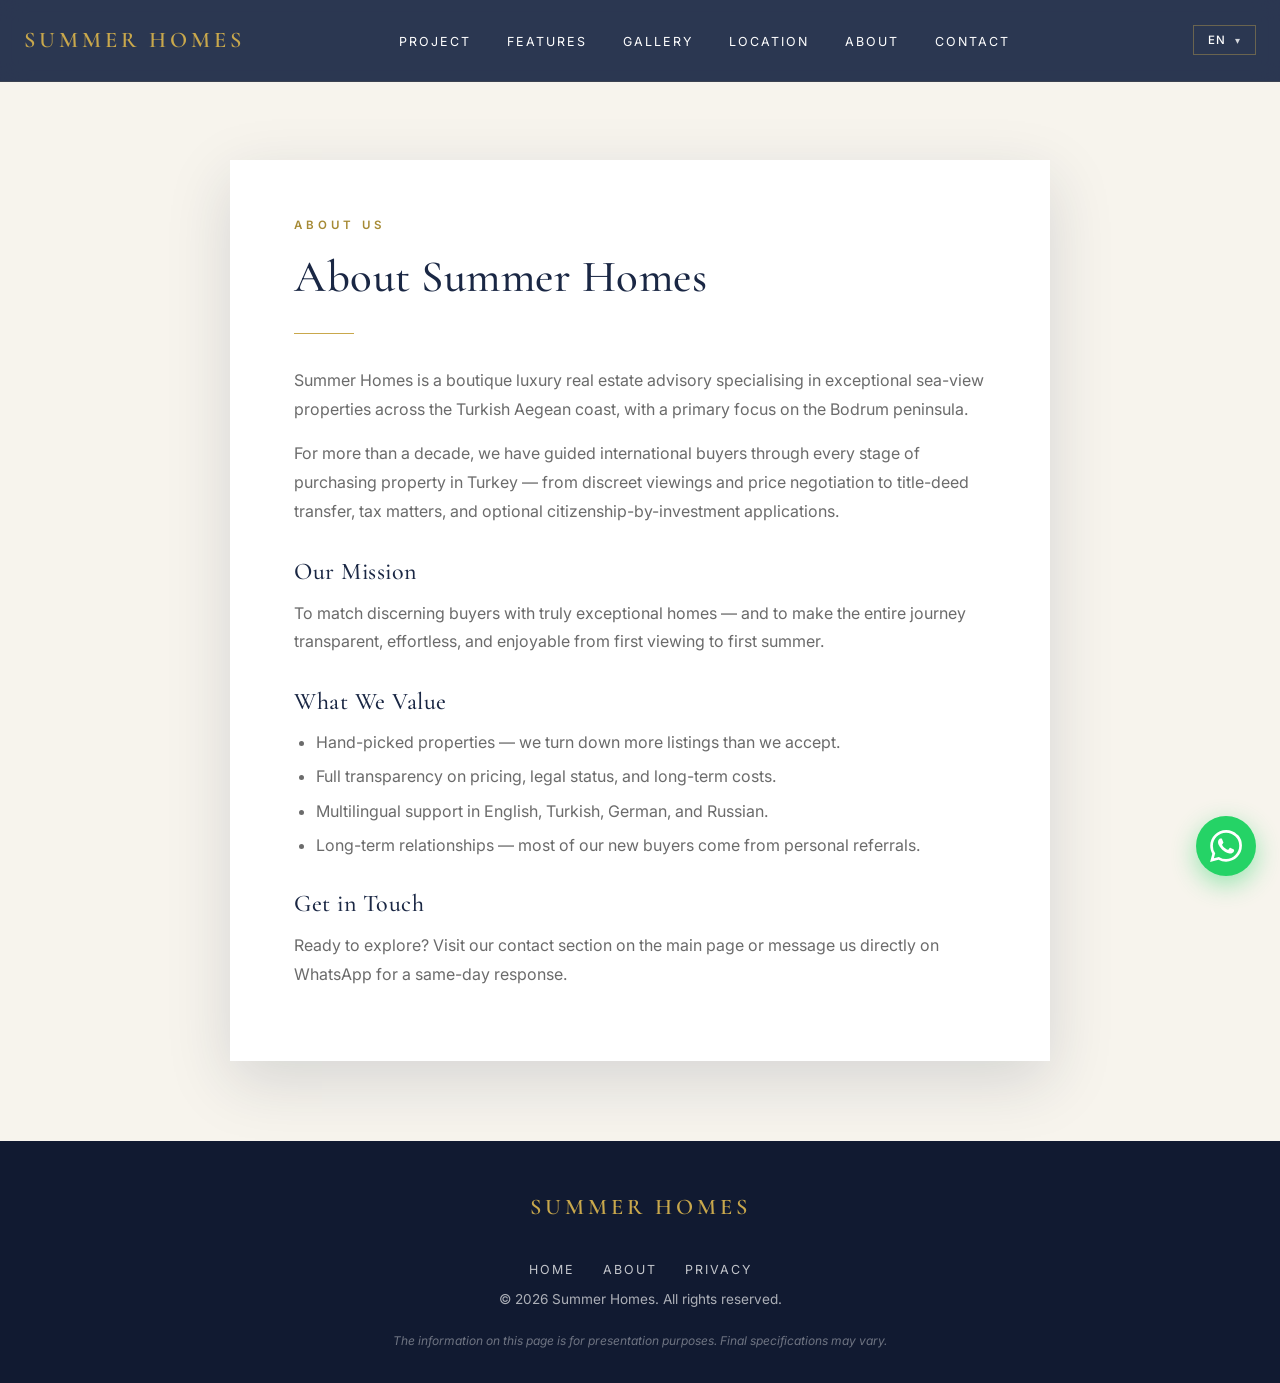
<file: about.html>
<!DOCTYPE html>
<html lang="en">
<head>
<meta charset="UTF-8">
<meta name="viewport" content="width=device-width, initial-scale=1.0">
<meta name="robots" content="index, follow">
<meta name="author" content="Summer Homes">
<meta name="page-title-key" content="ui.about.title">

<title>About — Summer Homes</title>
<meta name="description" content="About Summer Homes — a boutique luxury real estate advisory specialising in Bodrum sea-view properties for international buyers.">
<link rel="canonical" href="https://summer-homes-demo.netlify.app/about.html">

<link rel="icon" href="data:image/svg+xml,%3Csvg xmlns='http://www.w3.org/2000/svg' viewBox='0 0 64 64'%3E%3Crect width='64' height='64' fill='%231a2744'/%3E%3Ctext x='50%25' y='55%25' text-anchor='middle' fill='%23c9a84c' font-family='Georgia,serif' font-size='38' font-weight='600'%3ES%3C/text%3E%3C/svg%3E">

<script async src="https://www.googletagmanager.com/gtag/js?id=G-Y11VLRHGKJ"></script>
<script>
  window.dataLayer = window.dataLayer || [];
  function gtag(){dataLayer.push(arguments);}
  gtag('js', new Date());
  gtag('config', 'G-Y11VLRHGKJ');
</script>

<link rel="preconnect" href="https://fonts.googleapis.com">
<link rel="preconnect" href="https://fonts.gstatic.com" crossorigin>
<link href="https://fonts.googleapis.com/css2?family=Cormorant+Garamond:wght@400;500;600;700&family=Inter:wght@300;400;500;600;700&display=swap" rel="stylesheet">
<link rel="stylesheet" href="styles.css">
</head>
<body>

<nav class="navbar scrolled" id="navbar">
  <div class="container nav-inner">
    <a href="index.html" class="logo" data-bind="brand.logo">SUMMER HOMES</a>
    <ul class="nav-links">
      <li><a href="index.html#about" data-i18n="ui.nav.project">Project</a></li>
      <li><a href="index.html#features" data-i18n="ui.nav.features">Features</a></li>
      <li><a href="index.html#gallery" data-i18n="ui.nav.gallery">Gallery</a></li>
      <li><a href="index.html#location" data-i18n="ui.nav.location">Location</a></li>
      <li><a href="about.html" data-i18n="ui.nav.aboutUs">About</a></li>
      <li><a href="index.html#contact" data-i18n="ui.nav.contact">Contact</a></li>
    </ul>
    <button type="button" class="nav-toggle" id="navToggle" aria-label="Menu" aria-expanded="false">
      <span></span><span></span><span></span>
    </button>
    <div class="lang-switch" id="langSwitch">
      <button type="button" class="lang-current" id="langCurrent" aria-haspopup="listbox" aria-expanded="false">
        <span id="langCurrentLabel">EN</span>
        <span class="chev">▾</span>
      </button>
      <div class="lang-menu" id="langMenu" role="listbox">
        <button type="button" data-lang="en">English</button>
        <button type="button" data-lang="tr">Türkçe</button>
        <button type="button" data-lang="de">Deutsch</button>
        <button type="button" data-lang="ru">Русский</button>
      </div>
    </div>
  </div>
</nav>

<section class="subpage">
  <div class="container">
    <div class="subpage-inner">
      <div class="eyebrow" data-i18n="ui.about.eyebrow">About Us</div>
      <h1 data-i18n="ui.about.title">About Summer Homes</h1>
      <div class="divider"></div>

      <p data-i18n="ui.about.p1"></p>
      <p data-i18n="ui.about.p2"></p>

      <h2 data-i18n="ui.about.missionTitle">Our Mission</h2>
      <p data-i18n="ui.about.missionText"></p>

      <h2 data-i18n="ui.about.valuesTitle">What We Value</h2>
      <ul>
        <li data-i18n="ui.about.value1"></li>
        <li data-i18n="ui.about.value2"></li>
        <li data-i18n="ui.about.value3"></li>
        <li data-i18n="ui.about.value4"></li>
      </ul>

      <h2 data-i18n="ui.about.contactTitle">Get in Touch</h2>
      <p data-i18n="ui.about.contactText"></p>
    </div>
  </div>
</section>

<footer>
  <div class="container">
    <div class="logo" data-bind="brand.logo">SUMMER HOMES</div>
    <nav class="footer-links">
      <a href="index.html" data-i18n="ui.nav.home">Home</a>
      <a href="about.html" data-i18n="ui.nav.aboutUs">About</a>
      <a href="privacy.html" data-i18n="ui.nav.privacy">Privacy</a>
    </nav>
    <p>&copy; <span id="year"></span> <span data-bind="footer.copyright"></span></p>
    <p class="footer-disclaimer" data-bind="footer.disclaimer"></p>
  </div>
</footer>

<a href="#" class="whatsapp-btn" id="whatsappBtn" target="_blank" rel="noopener" aria-label="WhatsApp">
  <svg viewBox="0 0 24 24" fill="currentColor">
    <path d="M17.472 14.382c-.297-.149-1.758-.867-2.03-.967-.273-.099-.471-.148-.67.15-.197.297-.767.966-.94 1.164-.173.199-.347.223-.644.075-.297-.15-1.255-.463-2.39-1.475-.883-.788-1.48-1.761-1.653-2.059-.173-.297-.018-.458.13-.606.134-.133.298-.347.446-.52.149-.174.198-.298.298-.497.099-.198.05-.371-.025-.52-.075-.149-.669-1.612-.916-2.207-.242-.579-.487-.5-.669-.51-.173-.008-.371-.01-.57-.01-.198 0-.52.074-.792.372-.272.297-1.04 1.016-1.04 2.479 0 1.462 1.065 2.875 1.213 3.074.149.198 2.096 3.2 5.077 4.487.709.306 1.262.489 1.693.625.711.226 1.36.194 1.871.118.571-.085 1.758-.719 2.006-1.413.248-.694.248-1.289.173-1.413-.074-.124-.272-.198-.57-.347m-5.421 7.403h-.004a9.87 9.87 0 01-5.031-1.378l-.361-.214-3.741.982.998-3.648-.235-.374a9.86 9.86 0 01-1.51-5.26c.001-5.45 4.436-9.884 9.888-9.884 2.64 0 5.122 1.03 6.988 2.898a9.825 9.825 0 012.893 6.994c-.003 5.45-4.437 9.884-9.885 9.884m8.413-18.297A11.815 11.815 0 0012.05 0C5.495 0 .16 5.335.157 11.892c0 2.096.547 4.142 1.588 5.945L.057 24l6.305-1.654a11.882 11.882 0 005.683 1.448h.005c6.554 0 11.89-5.335 11.893-11.893A11.821 11.821 0 0020.885 3.488"/>
  </svg>
</a>

<script src="app.js"></script>
</body>
</html>
</file>
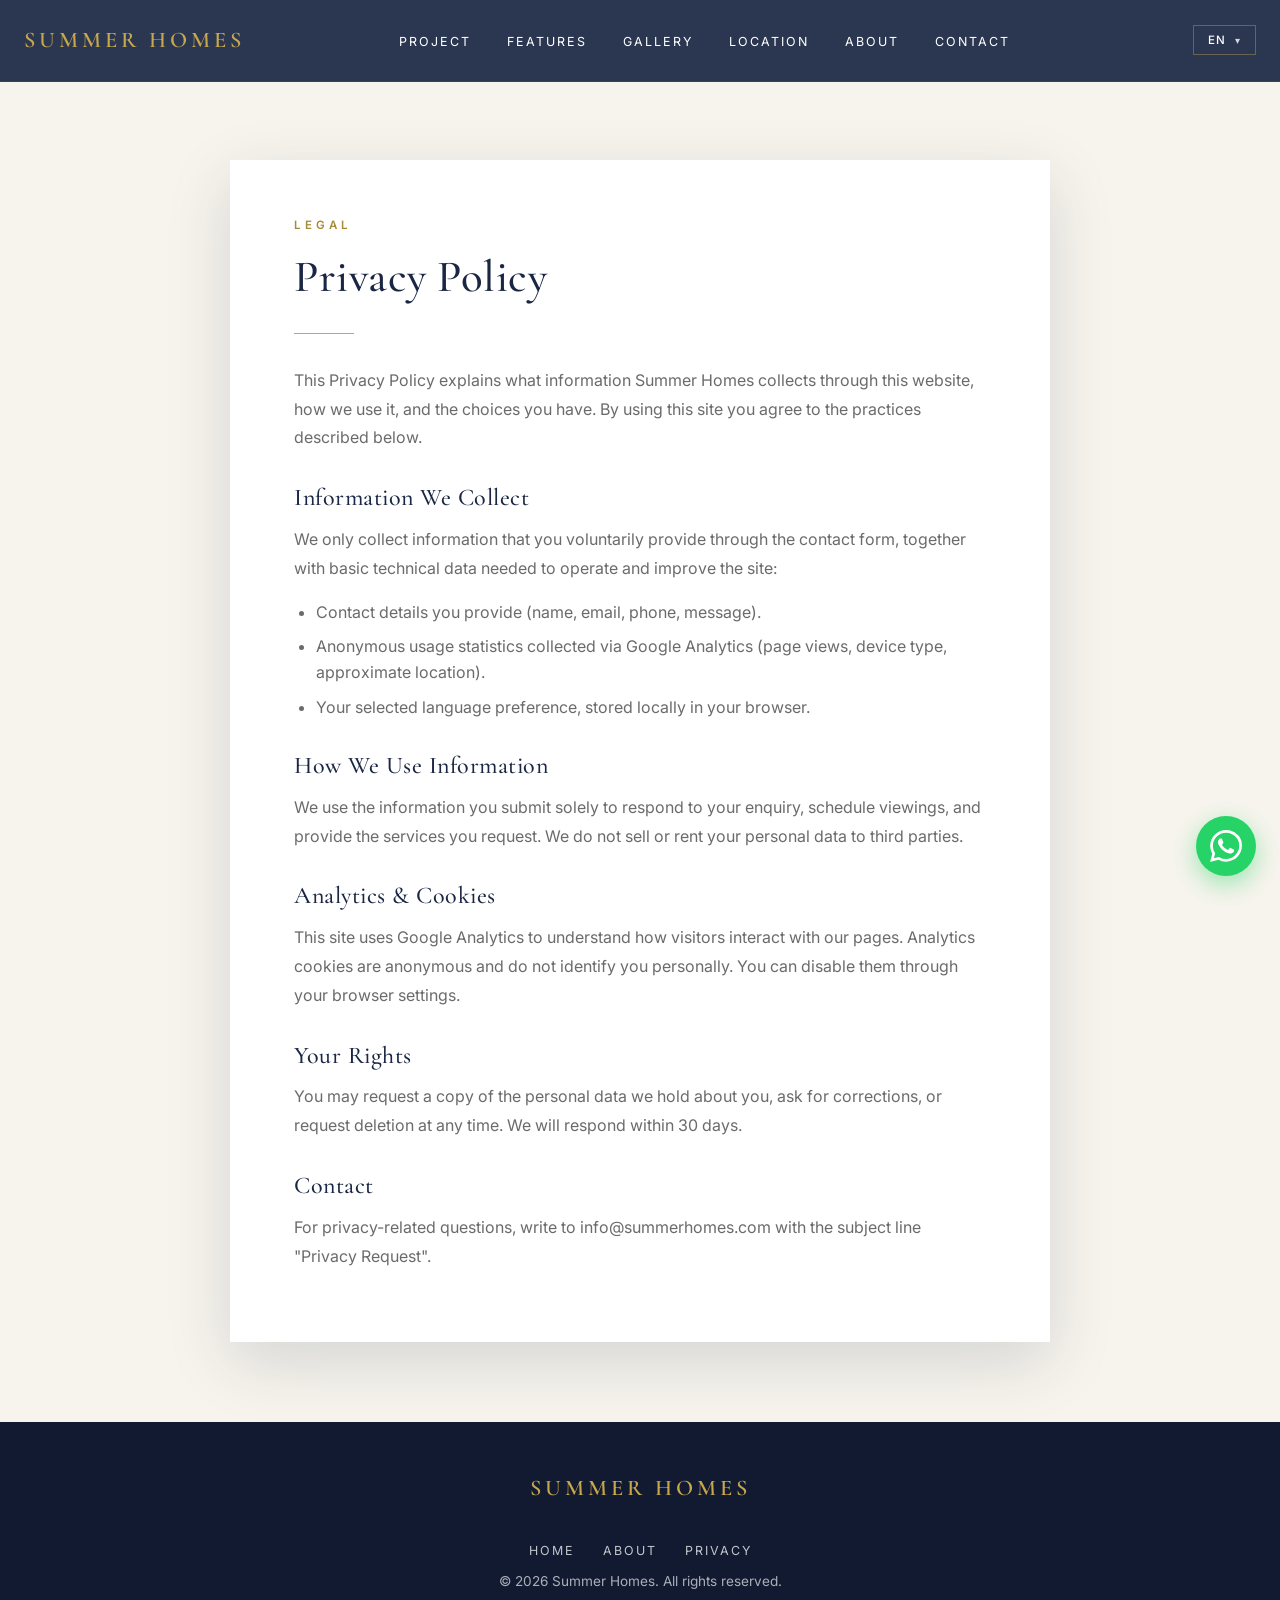
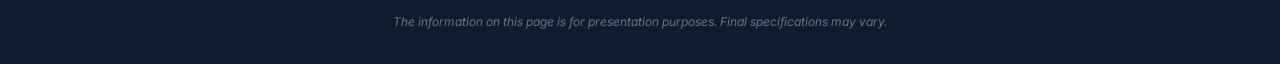
<file: privacy.html>
<!DOCTYPE html>
<html lang="en">
<head>
<meta charset="UTF-8">
<meta name="viewport" content="width=device-width, initial-scale=1.0">
<meta name="robots" content="index, follow">
<meta name="author" content="Summer Homes">
<meta name="page-title-key" content="ui.privacy.title">

<title>Privacy Policy — Summer Homes</title>
<meta name="description" content="Privacy Policy for Summer Homes — how we collect, use and protect personal information submitted through the website.">
<link rel="canonical" href="https://summer-homes-demo.netlify.app/privacy.html">

<link rel="icon" href="data:image/svg+xml,%3Csvg xmlns='http://www.w3.org/2000/svg' viewBox='0 0 64 64'%3E%3Crect width='64' height='64' fill='%231a2744'/%3E%3Ctext x='50%25' y='55%25' text-anchor='middle' fill='%23c9a84c' font-family='Georgia,serif' font-size='38' font-weight='600'%3ES%3C/text%3E%3C/svg%3E">

<script async src="https://www.googletagmanager.com/gtag/js?id=G-Y11VLRHGKJ"></script>
<script>
  window.dataLayer = window.dataLayer || [];
  function gtag(){dataLayer.push(arguments);}
  gtag('js', new Date());
  gtag('config', 'G-Y11VLRHGKJ');
</script>

<link rel="preconnect" href="https://fonts.googleapis.com">
<link rel="preconnect" href="https://fonts.gstatic.com" crossorigin>
<link href="https://fonts.googleapis.com/css2?family=Cormorant+Garamond:wght@400;500;600;700&family=Inter:wght@300;400;500;600;700&display=swap" rel="stylesheet">
<link rel="stylesheet" href="styles.css">
</head>
<body>

<nav class="navbar scrolled" id="navbar">
  <div class="container nav-inner">
    <a href="index.html" class="logo" data-bind="brand.logo">SUMMER HOMES</a>
    <ul class="nav-links">
      <li><a href="index.html#about" data-i18n="ui.nav.project">Project</a></li>
      <li><a href="index.html#features" data-i18n="ui.nav.features">Features</a></li>
      <li><a href="index.html#gallery" data-i18n="ui.nav.gallery">Gallery</a></li>
      <li><a href="index.html#location" data-i18n="ui.nav.location">Location</a></li>
      <li><a href="about.html" data-i18n="ui.nav.aboutUs">About</a></li>
      <li><a href="index.html#contact" data-i18n="ui.nav.contact">Contact</a></li>
    </ul>
    <button type="button" class="nav-toggle" id="navToggle" aria-label="Menu" aria-expanded="false">
      <span></span><span></span><span></span>
    </button>
    <div class="lang-switch" id="langSwitch">
      <button type="button" class="lang-current" id="langCurrent" aria-haspopup="listbox" aria-expanded="false">
        <span id="langCurrentLabel">EN</span>
        <span class="chev">▾</span>
      </button>
      <div class="lang-menu" id="langMenu" role="listbox">
        <button type="button" data-lang="en">English</button>
        <button type="button" data-lang="tr">Türkçe</button>
        <button type="button" data-lang="de">Deutsch</button>
        <button type="button" data-lang="ru">Русский</button>
      </div>
    </div>
  </div>
</nav>

<section class="subpage">
  <div class="container">
    <div class="subpage-inner">
      <div class="eyebrow" data-i18n="ui.privacy.eyebrow">Legal</div>
      <h1 data-i18n="ui.privacy.title">Privacy Policy</h1>
      <div class="divider"></div>

      <p data-i18n="ui.privacy.intro"></p>

      <h2 data-i18n="ui.privacy.collectTitle">Information We Collect</h2>
      <p data-i18n="ui.privacy.collectText"></p>
      <ul>
        <li data-i18n="ui.privacy.collect1"></li>
        <li data-i18n="ui.privacy.collect2"></li>
        <li data-i18n="ui.privacy.collect3"></li>
      </ul>

      <h2 data-i18n="ui.privacy.useTitle">How We Use Information</h2>
      <p data-i18n="ui.privacy.useText"></p>

      <h2 data-i18n="ui.privacy.analyticsTitle">Analytics &amp; Cookies</h2>
      <p data-i18n="ui.privacy.analyticsText"></p>

      <h2 data-i18n="ui.privacy.rightsTitle">Your Rights</h2>
      <p data-i18n="ui.privacy.rightsText"></p>

      <h2 data-i18n="ui.privacy.contactTitle">Contact</h2>
      <p data-i18n="ui.privacy.contactText"></p>
    </div>
  </div>
</section>

<footer>
  <div class="container">
    <div class="logo" data-bind="brand.logo">SUMMER HOMES</div>
    <nav class="footer-links">
      <a href="index.html" data-i18n="ui.nav.home">Home</a>
      <a href="about.html" data-i18n="ui.nav.aboutUs">About</a>
      <a href="privacy.html" data-i18n="ui.nav.privacy">Privacy</a>
    </nav>
    <p>&copy; <span id="year"></span> <span data-bind="footer.copyright"></span></p>
    <p class="footer-disclaimer" data-bind="footer.disclaimer"></p>
  </div>
</footer>

<a href="#" class="whatsapp-btn" id="whatsappBtn" target="_blank" rel="noopener" aria-label="WhatsApp">
  <svg viewBox="0 0 24 24" fill="currentColor">
    <path d="M17.472 14.382c-.297-.149-1.758-.867-2.03-.967-.273-.099-.471-.148-.67.15-.197.297-.767.966-.94 1.164-.173.199-.347.223-.644.075-.297-.15-1.255-.463-2.39-1.475-.883-.788-1.48-1.761-1.653-2.059-.173-.297-.018-.458.13-.606.134-.133.298-.347.446-.52.149-.174.198-.298.298-.497.099-.198.05-.371-.025-.52-.075-.149-.669-1.612-.916-2.207-.242-.579-.487-.5-.669-.51-.173-.008-.371-.01-.57-.01-.198 0-.52.074-.792.372-.272.297-1.04 1.016-1.04 2.479 0 1.462 1.065 2.875 1.213 3.074.149.198 2.096 3.2 5.077 4.487.709.306 1.262.489 1.693.625.711.226 1.36.194 1.871.118.571-.085 1.758-.719 2.006-1.413.248-.694.248-1.289.173-1.413-.074-.124-.272-.198-.57-.347m-5.421 7.403h-.004a9.87 9.87 0 01-5.031-1.378l-.361-.214-3.741.982.998-3.648-.235-.374a9.86 9.86 0 01-1.51-5.26c.001-5.45 4.436-9.884 9.888-9.884 2.64 0 5.122 1.03 6.988 2.898a9.825 9.825 0 012.893 6.994c-.003 5.45-4.437 9.884-9.885 9.884m8.413-18.297A11.815 11.815 0 0012.05 0C5.495 0 .16 5.335.157 11.892c0 2.096.547 4.142 1.588 5.945L.057 24l6.305-1.654a11.882 11.882 0 005.683 1.448h.005c6.554 0 11.89-5.335 11.893-11.893A11.821 11.821 0 0020.885 3.488"/>
  </svg>
</a>

<script src="app.js"></script>
</body>
</html>
</file>
<file: styles.css>
:root {
  --navy: #1a2744;
  --navy-dark: #111a31;
  --navy-light: #253458;
  --gold: #c9a84c;
  --gold-light: #dcc278;
  --gold-dark: #a68a35;
  --cream: #f7f4ed;
  --white: #ffffff;
  --text: #2a2a2a;
  --muted: #6b6b6b;
  --border: rgba(201, 168, 76, 0.25);
  --shadow: 0 20px 60px rgba(26, 39, 68, 0.15);
}

* { margin: 0; padding: 0; box-sizing: border-box; }
html { scroll-behavior: smooth; }
section[id], [id="home"] { scroll-margin-top: 80px; }

body {
  font-family: 'Inter', sans-serif;
  color: var(--text);
  background: var(--cream);
  line-height: 1.65;
  -webkit-font-smoothing: antialiased;
  overflow-x: hidden;
  overflow-wrap: break-word;
  word-wrap: break-word;
}

h1, h2, h3, h4 {
  font-family: 'Cormorant Garamond', serif;
  font-weight: 500;
  letter-spacing: 0.5px;
  line-height: 1.2;
}

img { max-width: 100%; display: block; }

.container {
  max-width: 1280px;
  margin: 0 auto;
  padding: 0 24px;
}

/* NAVBAR */
.navbar {
  position: fixed;
  top: 0; left: 0; right: 0;
  padding: 22px 0;
  background: rgba(26, 39, 68, 0.92);
  backdrop-filter: blur(12px);
  z-index: 100;
  transition: padding 0.3s, background 0.3s;
  border-bottom: 1px solid rgba(201, 168, 76, 0.1);
}
.navbar.scrolled { padding: 14px 0; }
.nav-inner {
  display: flex;
  justify-content: space-between;
  align-items: center;
}
.logo {
  font-family: 'Cormorant Garamond', serif;
  font-size: 1.4rem;
  font-weight: 600;
  color: var(--gold);
  letter-spacing: 4px;
  text-decoration: none;
}
.nav-links {
  display: flex;
  gap: 36px;
  list-style: none;
}
.nav-links a {
  color: var(--white);
  text-decoration: none;
  font-size: 0.78rem;
  letter-spacing: 2px;
  text-transform: uppercase;
  font-weight: 400;
  transition: color 0.3s;
  position: relative;
}
.nav-links a::after {
  content: '';
  position: absolute;
  bottom: -6px; left: 0;
  width: 0; height: 1px;
  background: var(--gold);
  transition: width 0.3s;
}
.nav-links a:hover { color: var(--gold); }
.nav-links a:hover::after { width: 100%; }

/* HAMBURGER */
.nav-toggle {
  display: none;
  background: transparent;
  border: none;
  padding: 8px;
  cursor: pointer;
  margin-left: auto;
  margin-right: 16px;
  width: 36px;
  height: 36px;
  flex-direction: column;
  justify-content: center;
  gap: 5px;
}
.nav-toggle span {
  display: block;
  width: 22px;
  height: 2px;
  background: var(--gold);
  transition: transform 0.3s, opacity 0.2s;
}
.navbar.nav-open .nav-toggle span:nth-child(1) { transform: translateY(7px) rotate(45deg); }
.navbar.nav-open .nav-toggle span:nth-child(2) { opacity: 0; }
.navbar.nav-open .nav-toggle span:nth-child(3) { transform: translateY(-7px) rotate(-45deg); }

/* LANG SWITCHER (DROPDOWN) */
.lang-switch {
  position: relative;
  margin-left: 28px;
}
.lang-current {
  display: flex;
  align-items: center;
  gap: 8px;
  background: transparent;
  border: 1px solid rgba(201, 168, 76, 0.4);
  color: var(--white);
  font-family: inherit;
  font-size: 0.72rem;
  letter-spacing: 1.5px;
  text-transform: uppercase;
  padding: 7px 14px;
  cursor: pointer;
  transition: all 0.3s;
  font-weight: 500;
}
.lang-current:hover { border-color: var(--gold); color: var(--gold); }
.lang-current .chev {
  font-size: 0.6rem;
  transition: transform 0.3s;
  opacity: 0.8;
}
.lang-switch.open .lang-current .chev { transform: rotate(180deg); }
.lang-menu {
  position: absolute;
  top: calc(100% + 8px);
  right: 0;
  min-width: 160px;
  background: var(--navy-dark);
  border: 1px solid rgba(201, 168, 76, 0.3);
  box-shadow: 0 12px 32px rgba(0, 0, 0, 0.35);
  opacity: 0;
  visibility: hidden;
  transform: translateY(-6px);
  transition: opacity 0.2s, transform 0.2s, visibility 0.2s;
  z-index: 110;
}
.lang-switch.open .lang-menu {
  opacity: 1;
  visibility: visible;
  transform: translateY(0);
}
.lang-menu button {
  display: flex;
  justify-content: space-between;
  align-items: center;
  width: 100%;
  background: transparent;
  border: none;
  color: var(--white);
  font-family: inherit;
  font-size: 0.82rem;
  letter-spacing: 0.5px;
  padding: 12px 18px;
  cursor: pointer;
  transition: all 0.2s;
  text-align: left;
}
.lang-menu button:hover { background: rgba(201, 168, 76, 0.1); color: var(--gold); }
.lang-menu button.active { color: var(--gold); }
.lang-menu button.active::after {
  content: '✓';
  font-size: 0.8rem;
}
@media (max-width: 900px) {
  .lang-switch { margin-left: 0; }
  .lang-menu { right: auto; left: 0; }
}

/* HERO */
.hero {
  position: relative;
  height: 100vh;
  min-height: 640px;
  display: flex;
  align-items: center;
  justify-content: center;
  color: var(--white);
  overflow: hidden;
}
.hero-bg {
  position: absolute;
  inset: 0;
  background-size: cover;
  background-position: center;
  z-index: -2;
  background-color: var(--navy);
}
.hero-bg::after {
  content: '';
  position: absolute;
  inset: 0;
  background: linear-gradient(135deg, rgba(26, 39, 68, 0.7), rgba(17, 26, 49, 0.5));
}
.hero-content {
  text-align: center;
  max-width: 960px;
  padding: 0 24px;
  animation: fadeUp 1.2s ease-out;
}
.hero-tag {
  display: inline-block;
  color: var(--gold);
  letter-spacing: 6px;
  font-size: 0.72rem;
  text-transform: uppercase;
  margin-bottom: 24px;
  font-weight: 500;
}
.hero-tag::before, .hero-tag::after {
  content: '—';
  margin: 0 14px;
  opacity: 0.7;
}
.hero h1 {
  font-size: clamp(2.5rem, 6vw, 4.8rem);
  margin-bottom: 16px;
  font-weight: 500;
}
.hero-subtitle {
  font-family: 'Cormorant Garamond', serif;
  font-style: italic;
  font-size: clamp(1.1rem, 2vw, 1.4rem);
  color: var(--gold-light);
  margin-bottom: 24px;
}
.hero-location {
  font-size: 0.85rem;
  letter-spacing: 3px;
  margin-bottom: 40px;
  opacity: 0.9;
  text-transform: uppercase;
}
.hero-price {
  margin-bottom: 48px;
}
.hero-price-label {
  display: block;
  font-size: 0.7rem;
  letter-spacing: 3px;
  text-transform: uppercase;
  color: var(--gold);
  margin-bottom: 8px;
}
.hero-price-value {
  font-family: 'Cormorant Garamond', serif;
  font-size: clamp(1.8rem, 3vw, 2.4rem);
  font-weight: 500;
}

.btn {
  display: inline-block;
  padding: 17px 46px;
  background: var(--gold);
  color: var(--navy);
  text-decoration: none;
  font-weight: 600;
  letter-spacing: 2.5px;
  text-transform: uppercase;
  font-size: 0.75rem;
  border: 1px solid var(--gold);
  cursor: pointer;
  transition: all 0.3s;
  font-family: inherit;
}
.btn:hover {
  background: transparent;
  color: var(--gold);
  transform: translateY(-2px);
}
.btn-outline {
  background: transparent;
  color: var(--gold);
}
.btn-outline:hover {
  background: var(--gold);
  color: var(--navy);
}
#calendlyBtn {
  display: inline-block;
  margin-bottom: 28px;
}

/* SCROLL INDICATOR */
.scroll-hint {
  position: absolute;
  bottom: 30px;
  left: 50%;
  transform: translateX(-50%);
  color: var(--gold);
  font-size: 0.65rem;
  letter-spacing: 3px;
  text-transform: uppercase;
  animation: bounce 2s infinite;
}

/* SECTIONS */
section { padding: 110px 0; }

.section-header {
  text-align: center;
  margin-bottom: 64px;
}
.section-eyebrow {
  color: var(--gold-dark);
  letter-spacing: 4px;
  text-transform: uppercase;
  font-size: 0.72rem;
  font-weight: 600;
  margin-bottom: 18px;
}
.section-title {
  font-size: clamp(2rem, 4vw, 3rem);
  color: var(--navy);
  margin-bottom: 20px;
}
.section-desc {
  max-width: 700px;
  margin: 0 auto;
  color: var(--muted);
  font-size: 1rem;
}

/* ABOUT */
.about { background: var(--white); }
.about-inner { max-width: 820px; margin: 0 auto; text-align: center; }
.about-text {
  font-size: 1.1rem;
  color: var(--muted);
  line-height: 1.9;
}
.about-divider {
  width: 60px;
  height: 1px;
  background: var(--gold);
  margin: 40px auto;
}

/* FEATURES */
.features {
  background: var(--navy);
  color: var(--white);
}
.features .section-title { color: var(--white); }
.features .section-eyebrow { color: var(--gold); }
.features .section-desc { color: rgba(255,255,255,0.7); }

.features-grid {
  display: grid;
  grid-template-columns: repeat(6, minmax(0, 1fr));
  gap: 24px;
  margin-bottom: 64px;
}
@media (max-width: 900px) {
  .features-grid { grid-template-columns: repeat(3, minmax(0, 1fr)); }
}
@media (max-width: 540px) {
  .features-grid { grid-template-columns: repeat(2, minmax(0, 1fr)); }
}
.feature-card {
  text-align: center;
  padding: 42px 20px;
  border: 1px solid var(--border);
  transition: all 0.4s;
  background: rgba(255,255,255,0.02);
}
.feature-card:hover {
  border-color: var(--gold);
  transform: translateY(-6px);
  background: rgba(201, 168, 76, 0.05);
}
.feature-icon {
  font-size: 2.2rem;
  margin-bottom: 16px;
}
.feature-label {
  color: var(--gold);
  font-size: 0.7rem;
  letter-spacing: 2.5px;
  text-transform: uppercase;
  margin-bottom: 10px;
  font-weight: 500;
  white-space: nowrap;
}
.feature-value {
  font-family: 'Cormorant Garamond', serif;
  font-size: 1.5rem;
  font-weight: 500;
  white-space: nowrap;
}

.highlights-list {
  display: grid;
  grid-template-columns: repeat(3, minmax(0, 1fr));
  gap: 14px;
  max-width: 960px;
  margin: 0 auto;
  list-style: none;
}
@media (max-width: 900px) {
  .highlights-list { grid-template-columns: repeat(2, minmax(0, 1fr)); }
}
@media (max-width: 540px) {
  .highlights-list { grid-template-columns: 1fr; }
}
.highlights-list li {
  padding: 16px 20px;
  border-left: 2px solid var(--gold);
  font-size: 0.95rem;
  background: rgba(255,255,255,0.02);
  white-space: nowrap;
  overflow: hidden;
}

/* GALLERY */
.gallery-grid {
  display: grid;
  grid-template-columns: repeat(3, 1fr);
  gap: 14px;
}
.gallery-item {
  aspect-ratio: 4 / 3;
  overflow: hidden;
  cursor: pointer;
  position: relative;
  background: var(--navy);
}
.gallery-item img {
  width: 100%;
  height: 100%;
  object-fit: cover;
  transition: transform 0.7s ease;
}
.gallery-item:hover img { transform: scale(1.08); }
.gallery-item::after {
  content: '';
  position: absolute;
  inset: 0;
  background: linear-gradient(transparent 60%, rgba(26, 39, 68, 0.5));
  opacity: 0;
  transition: opacity 0.4s;
}
.gallery-item:hover::after { opacity: 1; }

/* MAP */
.map-section { background: var(--white); }
.map-wrapper {
  position: relative;
  padding-bottom: 45%;
  height: 0;
  overflow: hidden;
  box-shadow: var(--shadow);
  border: 4px solid var(--white);
}
.map-wrapper iframe {
  position: absolute;
  inset: 0;
  width: 100%;
  height: 100%;
  border: 0;
  filter: grayscale(25%) contrast(1.02);
}

/* CONTACT */
.contact {
  background: linear-gradient(135deg, var(--navy), var(--navy-dark));
  color: var(--white);
}
.contact .section-title { color: var(--white); }
.contact .section-eyebrow { color: var(--gold); }
.contact .section-desc { color: rgba(255,255,255,0.7); }

.contact-grid {
  display: grid;
  grid-template-columns: 1fr 1.3fr;
  gap: 64px;
  align-items: start;
}
.contact-info h3 {
  font-size: 1.9rem;
  margin-bottom: 20px;
  color: var(--gold);
}
.contact-info p {
  margin-bottom: 28px;
  opacity: 0.85;
  font-size: 0.98rem;
}
.contact-item {
  display: flex;
  gap: 18px;
  align-items: center;
  padding: 18px 0;
  border-bottom: 1px solid var(--border);
}
.contact-item-icon {
  width: 44px; height: 44px;
  border: 1px solid var(--gold);
  display: flex;
  align-items: center;
  justify-content: center;
  color: var(--gold);
  flex-shrink: 0;
  font-size: 0.95rem;
}
.contact-item a, .contact-item span {
  color: var(--white);
  text-decoration: none;
  font-size: 0.95rem;
}
.contact-item a:hover { color: var(--gold); }

.contact-form {
  background: var(--white);
  padding: 50px;
  color: var(--text);
  box-shadow: var(--shadow);
}
.form-group { margin-bottom: 20px; }
.form-group label {
  display: block;
  font-size: 0.7rem;
  letter-spacing: 2.5px;
  text-transform: uppercase;
  color: var(--navy);
  margin-bottom: 8px;
  font-weight: 600;
}
.form-group input,
.form-group textarea {
  width: 100%;
  padding: 14px 16px;
  border: 1px solid #e0e0e0;
  font-family: inherit;
  font-size: 0.95rem;
  background: var(--cream);
  transition: all 0.3s;
  color: var(--text);
}
.form-group input:focus,
.form-group textarea:focus {
  outline: none;
  border-color: var(--gold);
  background: var(--white);
}
.form-group textarea {
  resize: vertical;
  min-height: 120px;
}
.form-success {
  display: none;
  padding: 16px;
  background: #e8f5e9;
  color: #2e7d32;
  margin-bottom: 20px;
  border-left: 3px solid #2e7d32;
  font-size: 0.9rem;
}

/* FOOTER */
footer {
  background: var(--navy-dark);
  color: rgba(255,255,255,0.65);
  padding: 48px 0 32px;
  text-align: center;
  font-size: 0.85rem;
}
footer .logo {
  margin-bottom: 16px;
  display: inline-block;
}
.footer-links {
  display: flex;
  gap: 28px;
  justify-content: center;
  margin: 18px 0 8px;
  flex-wrap: wrap;
}
.footer-links a {
  color: rgba(255,255,255,0.75);
  text-decoration: none;
  font-size: 0.78rem;
  letter-spacing: 2px;
  text-transform: uppercase;
  transition: color 0.3s;
}
.footer-links a:hover { color: var(--gold); }
.footer-disclaimer {
  max-width: 640px;
  margin: 20px auto 0;
  font-size: 0.75rem;
  opacity: 0.6;
  font-style: italic;
}

/* WHATSAPP */
.whatsapp-btn {
  position: fixed;
  bottom: 24px;
  right: 24px;
  width: 60px; height: 60px;
  background: #25d366;
  border-radius: 50%;
  display: flex;
  align-items: center;
  justify-content: center;
  color: white;
  text-decoration: none;
  box-shadow: 0 8px 24px rgba(37, 211, 102, 0.45);
  z-index: 99;
  transition: transform 0.3s;
  animation: pulse 2.4s infinite;
}
.whatsapp-btn:hover { transform: scale(1.1); }
.whatsapp-btn svg { width: 32px; height: 32px; }

@keyframes pulse {
  0%, 100% { box-shadow: 0 8px 24px rgba(37, 211, 102, 0.4); }
  50% { box-shadow: 0 8px 34px rgba(37, 211, 102, 0.75); }
}
@keyframes fadeUp {
  from { opacity: 0; transform: translateY(30px); }
  to { opacity: 1; transform: translateY(0); }
}
@keyframes bounce {
  0%, 100% { transform: translateX(-50%) translateY(0); }
  50% { transform: translateX(-50%) translateY(-8px); }
}

/* LIGHTBOX */
.lightbox {
  position: fixed;
  inset: 0;
  background: rgba(17, 26, 49, 0.96);
  display: none;
  align-items: center;
  justify-content: center;
  z-index: 200;
  padding: 40px;
}
.lightbox.active { display: flex; }
.lightbox img {
  max-width: 92%;
  max-height: 92%;
  object-fit: contain;
}
.lightbox-close {
  position: absolute;
  top: 24px; right: 32px;
  color: var(--white);
  font-size: 2.5rem;
  cursor: pointer;
  background: none;
  border: none;
  line-height: 1;
}
.lightbox-nav {
  position: absolute;
  top: 50%;
  transform: translateY(-50%);
  color: var(--gold);
  background: none;
  border: 1px solid var(--gold);
  width: 50px; height: 50px;
  cursor: pointer;
  font-size: 1.5rem;
  transition: all 0.3s;
}
.lightbox-nav:hover { background: var(--gold); color: var(--navy); }
.lightbox-prev { left: 32px; }
.lightbox-next { right: 32px; }

/* SUBPAGE (about / privacy) */
.subpage {
  padding: 160px 0 80px;
  background: var(--cream);
  min-height: 70vh;
}
.subpage-inner {
  max-width: 820px;
  margin: 0 auto;
  background: var(--white);
  padding: 56px 64px;
  box-shadow: var(--shadow);
}
.subpage h1 {
  font-size: clamp(2rem, 4vw, 2.8rem);
  color: var(--navy);
  margin-bottom: 8px;
}
.subpage .eyebrow {
  color: var(--gold-dark);
  letter-spacing: 4px;
  text-transform: uppercase;
  font-size: 0.72rem;
  font-weight: 600;
  margin-bottom: 16px;
}
.subpage .divider {
  width: 60px;
  height: 1px;
  background: var(--gold);
  margin: 28px 0 32px;
}
.subpage h2 {
  font-size: 1.5rem;
  color: var(--navy);
  margin: 32px 0 12px;
}
.subpage p {
  color: var(--muted);
  margin-bottom: 16px;
  line-height: 1.8;
}
.subpage ul {
  padding-left: 22px;
  margin-bottom: 16px;
  color: var(--muted);
}
.subpage ul li { margin-bottom: 8px; }
@media (max-width: 720px) {
  .subpage-inner { padding: 36px 24px; }
}

/* RESPONSIVE */
@media (max-width: 900px) {
  .nav-toggle { display: flex; }
  .nav-links {
    position: absolute;
    top: 100%;
    left: 0; right: 0;
    flex-direction: column;
    gap: 0;
    background: var(--navy-dark);
    border-top: 1px solid rgba(201, 168, 76, 0.15);
    padding: 8px 0;
    opacity: 0;
    visibility: hidden;
    transform: translateY(-6px);
    transition: opacity 0.25s, transform 0.25s, visibility 0.25s;
  }
  .navbar.nav-open .nav-links {
    opacity: 1;
    visibility: visible;
    transform: translateY(0);
  }
  .nav-links li { width: 100%; }
  .nav-links a {
    display: block;
    padding: 14px 28px;
    font-size: 0.82rem;
  }
  .nav-links a::after { display: none; }
  .contact-grid { grid-template-columns: 1fr; gap: 40px; }
  .gallery-grid { grid-template-columns: repeat(2, 1fr); }
  section { padding: 72px 0; }
  .contact-form { padding: 32px 24px; }
  .hero { min-height: 580px; }
  .map-wrapper { padding-bottom: 75%; }
  .lightbox-nav { width: 40px; height: 40px; }
  .lightbox-prev { left: 12px; }
  .lightbox-next { right: 12px; }
}
@media (max-width: 540px) {
  .gallery-grid { grid-template-columns: 1fr; }
  .logo { font-size: 1.05rem; letter-spacing: 2.5px; }
}
</file>
